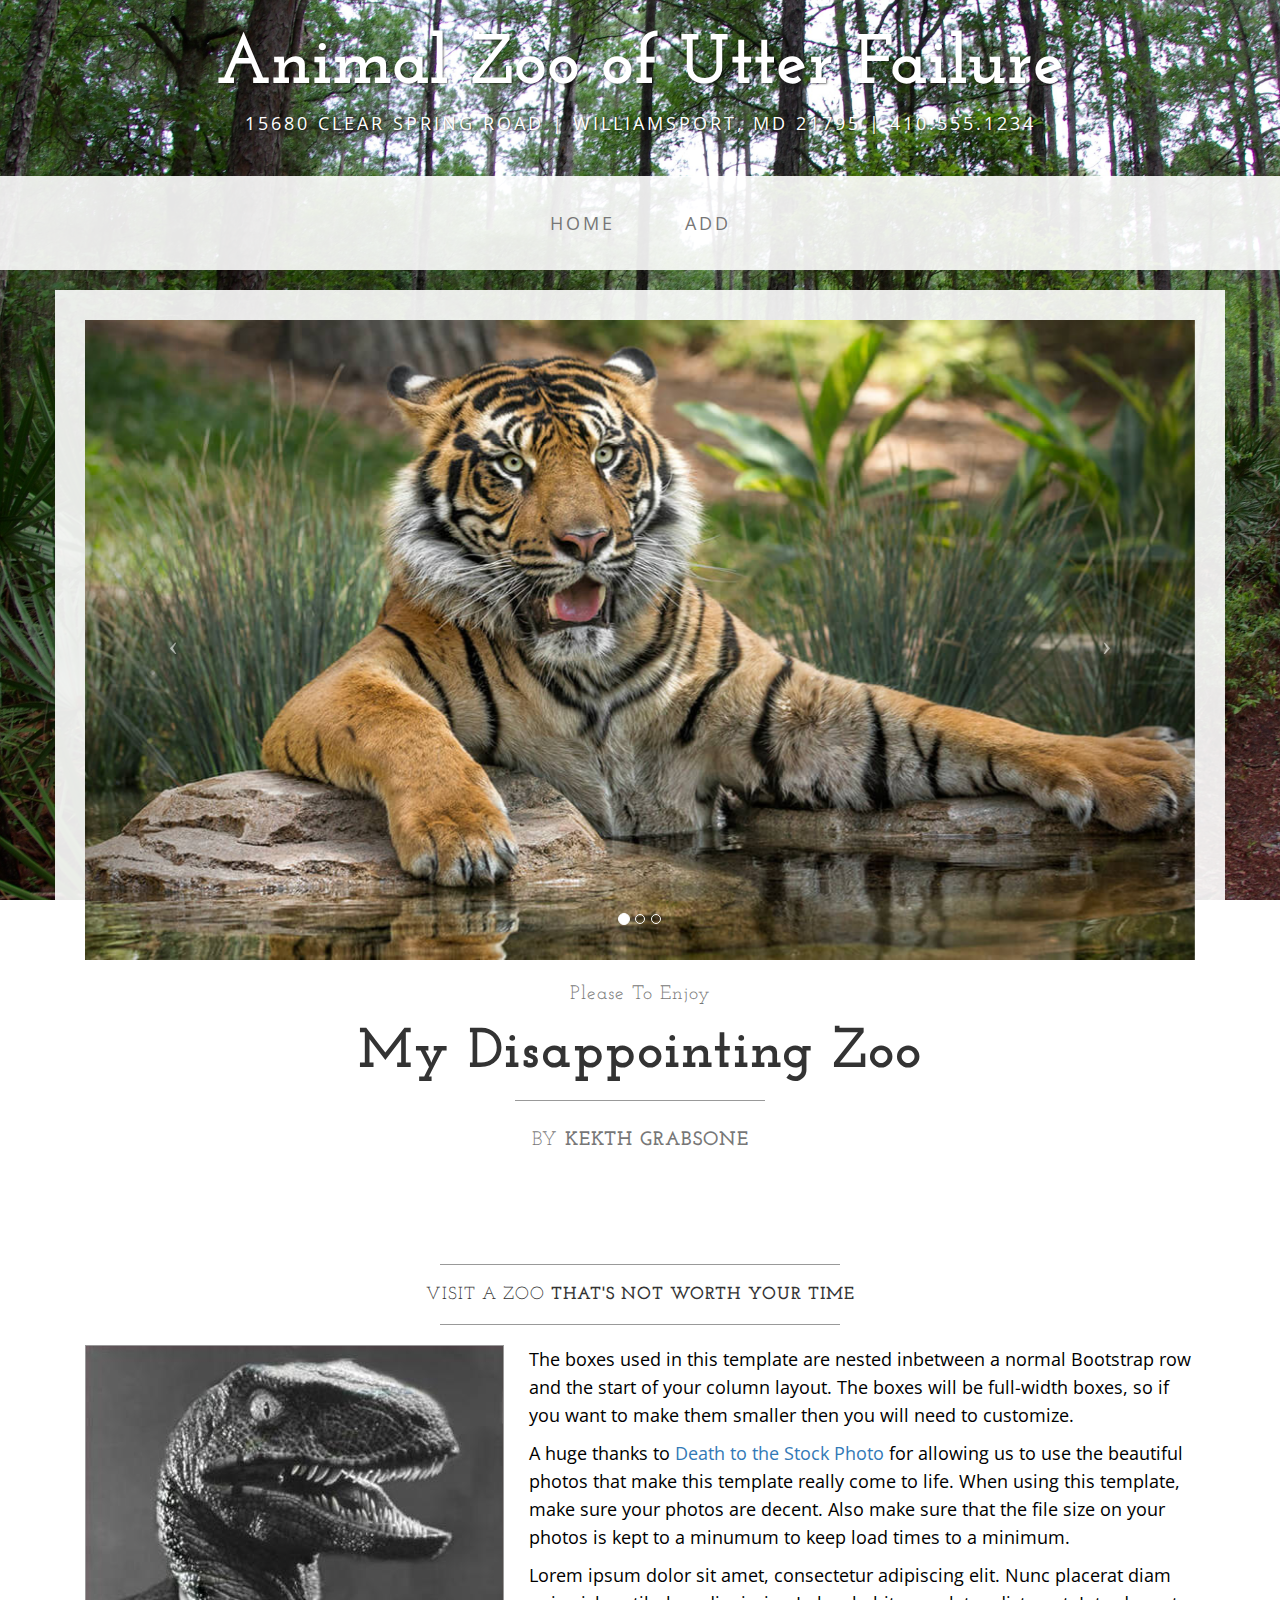
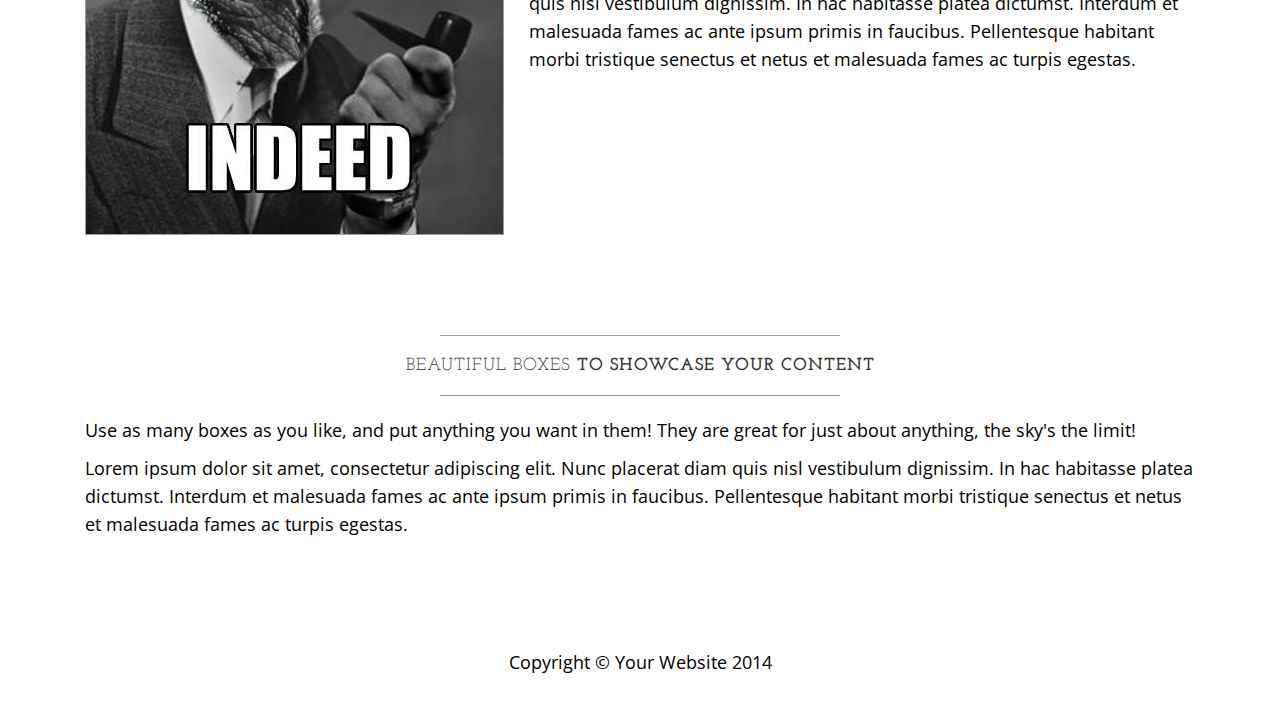
<file: src/main/webapp/index.html>
<!DOCTYPE html>
<html lang="en">

<head>

    <meta charset="utf-8">
    <meta http-equiv="X-UA-Compatible" content="IE=edge">
    <meta name="viewport" content="width=device-width, initial-scale=1">
    <meta name="description" content="">
    <meta name="author" content="">

    <title>Business Casual - Start Bootstrap Theme</title>

    <!-- Bootstrap Core CSS -->
    <link href="css/bootstrap.min.css" rel="stylesheet">

    <!-- Custom CSS -->
    <link href="css/business-casual.css" rel="stylesheet">

    <!-- Fonts -->
    <link href="https://fonts.googleapis.com/css?family=Open+Sans:300italic,400italic,600italic,700italic,800italic,400,300,600,700,800" rel="stylesheet" type="text/css">
    <link href="https://fonts.googleapis.com/css?family=Josefin+Slab:100,300,400,600,700,100italic,300italic,400italic,600italic,700italic" rel="stylesheet" type="text/css">

    <!-- HTML5 Shim and Respond.js IE8 support of HTML5 elements and media queries -->
    <!-- WARNING: Respond.js doesn't work if you view the page via file:// -->
    <!--[if lt IE 9]>
        <script src="https://oss.maxcdn.com/libs/html5shiv/3.7.0/html5shiv.js"></script>
        <script src="https://oss.maxcdn.com/libs/respond.js/1.4.2/respond.min.js"></script>
    <![endif]-->

</head>

<body>

    <div class="brand">Animal Zoo of Utter Failure</div>
    <div class="address-bar">15680 Clear Spring Road | Williamsport, MD 21795 | 410.555.1234</div>

    <!-- Navigation -->
    <nav class="navbar navbar-default" role="navigation">
        <div class="container">
            <!-- Brand and toggle get grouped for better mobile display -->
            <div class="navbar-header">
                <button type="button" class="navbar-toggle" data-toggle="collapse" data-target="#bs-example-navbar-collapse-1">
                    <span class="sr-only">Toggle navigation</span>
                    <span class="icon-bar"></span>
                    <span class="icon-bar"></span>
                    <span class="icon-bar"></span>
                </button>
                <!-- navbar-brand is hidden on larger screens, but visible when the menu is collapsed -->
                <a class="navbar-brand" href="index.html">Business Casual</a>
            </div>
            <!-- Collect the nav links, forms, and other content for toggling -->
            <div class="collapse navbar-collapse" id="bs-example-navbar-collapse-1">
                <ul class="nav navbar-nav">
                    <li>
                        <a href="index.html">Home</a>
                    </li>
                    <li>
                        <a href="add.html">Add</a>
                    </li>
                </ul>
            </div>
            <!-- /.navbar-collapse -->
        </div>
        <!-- /.container -->
    </nav>

    <div class="container">

        <div class="row">
            <div class="box">
                <div class="col-lg-12 text-center">
                    <div id="carousel-example-generic" class="carousel slide">
                        <!-- Indicators -->
                        <ol class="carousel-indicators hidden-xs">
                            <li data-target="#carousel-example-generic" data-slide-to="0" class="active"></li>
                            <li data-target="#carousel-example-generic" data-slide-to="1"></li>
                            <li data-target="#carousel-example-generic" data-slide-to="2"></li>
                        </ol>

                        <!-- Wrapper for slides -->
                        <div class="carousel-inner">
                            <div class="item active">
                                <img class="img-responsive img-full" src="img/zootiger.jpg" alt="">
                            </div>
                            <div class="item">
                                <img class="img-responsive img-full" src="img/bear.jpg" alt="">
                            </div>
                            <div class="item">
                                <img class="img-responsive img-full" src="img/snek.png" alt="">
                            </div>
                        </div>

                        <!-- Controls -->
                        <a class="left carousel-control" href="#carousel-example-generic" data-slide="prev">
                            <span class="icon-prev"></span>
                        </a>
                        <a class="right carousel-control" href="#carousel-example-generic" data-slide="next">
                            <span class="icon-next"></span>
                        </a>
                    </div>
                    <h2 class="brand-before">
                        <small>Please to Enjoy</small>
                    </h2>
                    <h1 class="brand-name">My Disappointing Zoo</h1>
                    <hr class="tagline-divider">
                    <h2>
                        <small>By
                            <strong>Kekth Grabsone</strong>
                        </small>
                    </h2>
                </div>
            </div>
        </div>

        <div class="row">
            <div class="box">
                <div class="col-lg-12">
                    <hr>
                    <h2 class="intro-text text-center">Visit a Zoo
                        <strong>That's Not Worth Your Time</strong>
                    </h2>
                    <hr>
                    <img class="img-responsive img-border img-left" src="img/raptor.jpg" alt="">
                    <hr class="visible-xs">
                    <p>The boxes used in this template are nested inbetween a normal Bootstrap row and the start of your column layout. The boxes will be full-width boxes, so if you want to make them smaller then you will need to customize.</p>
                    <p>A huge thanks to <a href="http://join.deathtothestockphoto.com/" target="_blank">Death to the Stock Photo</a> for allowing us to use the beautiful photos that make this template really come to life. When using this template, make sure your photos are decent. Also make sure that the file size on your photos is kept to a minumum to keep load times to a minimum.</p>
                    <p>Lorem ipsum dolor sit amet, consectetur adipiscing elit. Nunc placerat diam quis nisl vestibulum dignissim. In hac habitasse platea dictumst. Interdum et malesuada fames ac ante ipsum primis in faucibus. Pellentesque habitant morbi tristique senectus et netus et malesuada fames ac turpis egestas.</p>
                </div>
            </div>
        </div>

        <div class="row">
            <div class="box">
                <div class="col-lg-12">
                    <hr>
                    <h2 class="intro-text text-center">Beautiful boxes
                        <strong>to showcase your content</strong>
                    </h2>
                    <hr>
                    <p>Use as many boxes as you like, and put anything you want in them! They are great for just about anything, the sky's the limit!</p>
                    <p>Lorem ipsum dolor sit amet, consectetur adipiscing elit. Nunc placerat diam quis nisl vestibulum dignissim. In hac habitasse platea dictumst. Interdum et malesuada fames ac ante ipsum primis in faucibus. Pellentesque habitant morbi tristique senectus et netus et malesuada fames ac turpis egestas.</p>
                </div>
            </div>
        </div>

    </div>
    <!-- /.container -->

    <footer>
        <div class="container">
            <div class="row">
                <div class="col-lg-12 text-center">
                    <p>Copyright &copy; Your Website 2014</p>
                </div>
            </div>
        </div>
    </footer>

    <!-- jQuery -->
    <script src="js/jquery.js"></script>

    <!-- Bootstrap Core JavaScript -->
    <script src="js/bootstrap.min.js"></script>

    <!-- Script to Activate the Carousel -->
    <script>
    $('.carousel').carousel({
        interval: 5000 //changes the speed
    })
    </script>

</body>

</html>
</file>
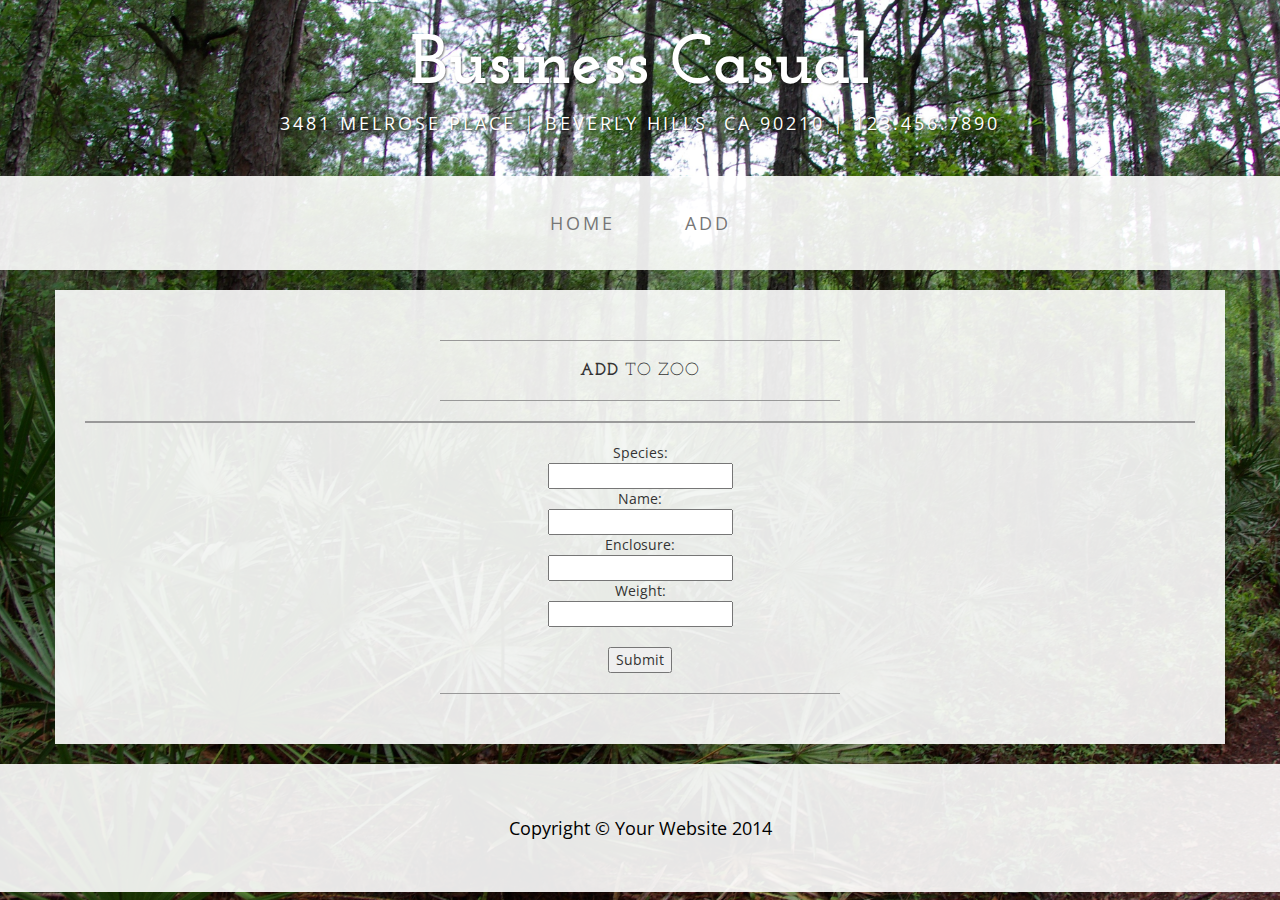
<file: src/main/webapp/add.html>
<!DOCTYPE html>
<html lang="en">

<head>

    <meta charset="utf-8">
    <meta http-equiv="X-UA-Compatible" content="IE=edge">
    <meta name="viewport" content="width=device-width, initial-scale=1">
    <meta name="description" content="">
    <meta name="author" content="">

    <title>Add</title>

    <!-- Bootstrap Core CSS -->
    <link href="css/bootstrap.min.css" rel="stylesheet">

    <!-- Custom CSS -->
    <link href="css/business-casual.css" rel="stylesheet">

    <!-- Fonts -->
    <link href="https://fonts.googleapis.com/css?family=Open+Sans:300italic,400italic,600italic,700italic,800italic,400,300,600,700,800" rel="stylesheet" type="text/css">
    <link href="https://fonts.googleapis.com/css?family=Josefin+Slab:100,300,400,600,700,100italic,300italic,400italic,600italic,700italic" rel="stylesheet" type="text/css">

    <!-- HTML5 Shim and Respond.js IE8 support of HTML5 elements and media queries -->
    <!-- WARNING: Respond.js doesn't work if you view the page via file:// -->
    <!--[if lt IE 9]>
        <script src="https://oss.maxcdn.com/libs/html5shiv/3.7.0/html5shiv.js"></script>
        <script src="https://oss.maxcdn.com/libs/respond.js/1.4.2/respond.min.js"></script>
    <![endif]-->

</head>

<body>

    <div class="brand">Business Casual</div>
    <div class="address-bar">3481 Melrose Place | Beverly Hills, CA 90210 | 123.456.7890</div>

    <!-- Navigation -->
    <nav class="navbar navbar-default" role="navigation">
        <div class="container">
            <!-- Brand and toggle get grouped for better mobile display -->
            <div class="navbar-header">
                <button type="button" class="navbar-toggle" data-toggle="collapse" data-target="#bs-example-navbar-collapse-1">
                    <span class="sr-only">Toggle navigation</span>
                    <span class="icon-bar"></span>
                    <span class="icon-bar"></span>
                    <span class="icon-bar"></span>
                </button>
                <!-- navbar-brand is hidden on larger screens, but visible when the menu is collapsed -->
                <a class="navbar-brand" href="index.html">Business Casual</a>
            </div>
            <!-- Collect the nav links, forms, and other content for toggling -->
            <div class="collapse navbar-collapse" id="bs-example-navbar-collapse-1">
                <ul class="nav navbar-nav">
                    <li>
                        <a href="index.html">Home</a>
                    </li>
                    <li>
                        <a href="add.html">Add</a>
                    </li>
                </ul>
            </div>
            <!-- /.navbar-collapse -->
        </div>
        <!-- /.container -->
    </nav>

    <div class="container">

        <div class="row">
            <div class="box">
                <div class="col-lg-12">
                    <hr>
                    <h2 class="intro-text text-center">
                        <strong>Add</strong> to Zoo
                    </h2>
                    <hr>
                </div>
                <div class="col-lg-12 text-center">
                    <img class="img-responsive img-border img-full" alt="">
                    
                        <br>
             
                    <form action="" method="">
                    Species:<br>
                        <input type="text" name="species" value="">
                        <br>
                    Name:<br>
                        <input type="text" name="lastname" value="">
                        <br>
                    Enclosure:<br>
                        <input type="text" name="enclosure" value="">
                        <br>
                    Weight:<br>
                        <input type="text" name="weight" value="">
                        <br>
                        <br>
                        <input type="submit" value="Submit">
                    </form>
                    
                    <hr>
                </div>
                
            </div>
        </div>

    </div>
    <!-- /.container -->

    <footer>
        <div class="container">
            <div class="row">
                <div class="col-lg-12 text-center">
                    <p>Copyright &copy; Your Website 2014</p>
                </div>
            </div>
        </div>
    </footer>

    <!-- jQuery -->
    <script src="js/jquery.js"></script>

    <!-- Bootstrap Core JavaScript -->
    <script src="js/bootstrap.min.js"></script>

</body>

</html>
</file>
<file: src/main/webapp/css/business-casual.css>
/*!
 * Start Bootstrap - Business Casual (http://startbootstrap.com/)
 * Copyright 2013-2016 Start Bootstrap
 * Licensed under MIT (https://github.com/BlackrockDigital/startbootstrap/blob/gh-pages/LICENSE)
 */

body {
    font-family: "Open Sans","Helvetica Neue",Helvetica,Arial,sans-serif;
    background: url('../img/jungle.jpg') no-repeat center center fixed;
    -webkit-background-size: cover;
    -moz-background-size: cover;
    background-size: cover;
    -o-background-size: cover;
}

h1,
h2,
h3,
h4,
h5,
h6 {
    text-transform: uppercase;
    font-family: "Josefin Slab","Helvetica Neue",Helvetica,Arial,sans-serif;
    font-weight: 700;
    letter-spacing: 1px;
}

p {
    font-size: 1.25em;
    line-height: 1.6;
    color: #000;
}

hr {
    max-width: 400px;
    border-color: #999999;
}

.brand,
.address-bar {
    display: none;
}

.navbar-brand {
    text-transform: uppercase;
    font-weight: 900;
    letter-spacing: 2px;
}

.navbar-nav {
    text-transform: uppercase;
    font-weight: 400;
    letter-spacing: 3px;
}

.img-full {
    min-width: 100%;
}

.brand-before,
.brand-name {
    text-transform: capitalize;
}

.brand-before {
    margin: 15px 0;
}

.brand-name {
    margin: 0;
    font-size: 4em;
}

.tagline-divider {
    margin: 15px auto 3px;
    max-width: 250px;
    border-color: #999999;
}

.box {
    margin-bottom: 20px;
    padding: 30px 15px;
    background: #fff;
    background: rgba(255,255,255,0.9);
}

.intro-text {
    text-transform: uppercase;
    font-size: 1.25em;
    font-weight: 400;
    letter-spacing: 1px;
}

.img-border {
    float: none;
    margin: 0 auto 0;
    border: #999999 solid 1px;
}

.img-left {
    float: none;
    margin: 0 auto 0;
}

footer {
    background: #fff;
    background: rgba(255,255,255,0.9);
}

footer p {
    margin: 0;
    padding: 50px 0;
}

@media screen and (min-width:768px) {
    .brand {
        display: inherit;
        margin: 0;
        padding: 30px 0 10px;
        text-align: center;
        text-shadow: 1px 1px 2px rgba(0,0,0,0.5);
        font-family: "Josefin Slab","Helvetica Neue",Helvetica,Arial,sans-serif;
        font-size: 5em;
        font-weight: 700;
        line-height: normal;
        color: #fff;
    }

    .top-divider {
        margin-top: 0;
    }

    .img-left {
        float: left;
        margin-right: 25px;
    }

    .address-bar {
        display: inherit;
        margin: 0;
        padding: 0 0 40px;
        text-align: center;
        text-shadow: 1px 1px 2px rgba(0,0,0,0.5);
        text-transform: uppercase;
        font-size: 1.25em;
        font-weight: 400;
        letter-spacing: 3px;
        color: #fff;
    }

    .navbar {
        border-radius: 0;
    }

    .navbar-header {
        display: none;
    }

    .navbar {
        min-height: 0;
    }

    .navbar-default {
        border: none;
        background: #fff;
        background: rgba(255,255,255,0.9);
    }

    .nav>li>a {
        padding: 35px;
    }

    .navbar-nav>li>a {
        line-height: normal;
    }

    .navbar-nav {
        display: table;
        float: none;
        margin: 0 auto;
        table-layout: fixed;
        font-size: 1.25em;
    }
}

@media screen and (min-width:1200px) {
    .box:after {
        content: '';
        display: table;
        clear: both;
    }
}
</file>
